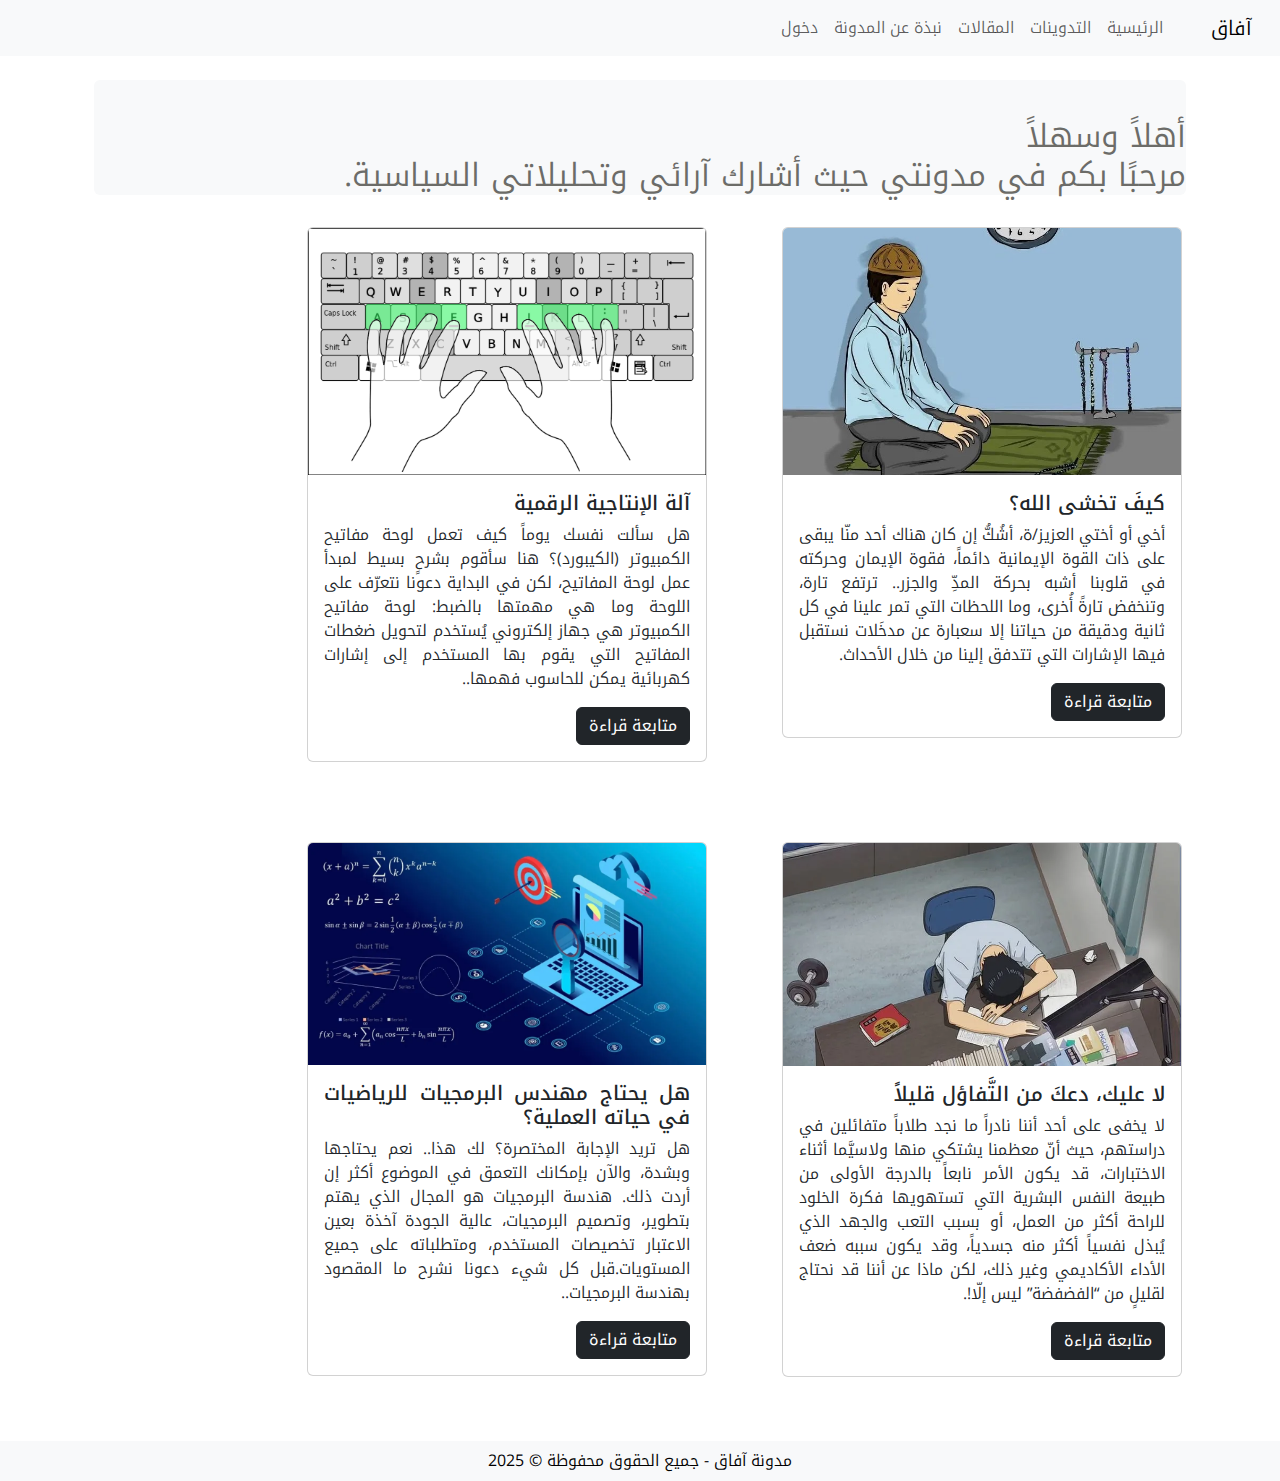
<file: index.html>
<!DOCTYPE html>
<html lang="ar" dir="rtl">

<head>
    <meta charset="UTF-8">
    <meta name="viewport" content="width=device-width, initial-scale=1.0">
    <link href="https://cdn.jsdelivr.net/npm/bootstrap@5.3.3/dist/css/bootstrap.min.css" rel="stylesheet"
        integrity="sha384-QWTKZyjpPEjISv5WaRU9OFeRpok6YctnYmDr5pNlyT2bRjXh0JMhjY6hW+ALEwIH" crossorigin="anonymous">

    <title>الرئيسية - مدونتي السياسية</title>

    <link rel="preconnect" href="https://fonts.googleapis.com">
    <link rel="preconnect" href="https://fonts.gstatic.com" crossorigin>
    <link href="https://fonts.googleapis.com/css2?family=Noto+Kufi+Arabic:wght@100..900&display=swap" rel="stylesheet">
    <link rel="stylesheet" href="style.css">
</head>

<body>

    <nav class="navbar navbar-expand-lg bg-body-tertiary">
        <div class="container-fluid">
            <a class="navbar-brand" href="#">آفاق</a>
            <button class="navbar-toggler" type="button" data-bs-toggle="collapse" data-bs-target="#navbarNav"
                aria-controls="navbarNav" aria-expanded="false" aria-label="Toggle navigation">
                <span class="navbar-toggler-icon"></span>
            </button>
            <div class="collapse navbar-collapse" id="navbarNav">
                <ul class="navbar-nav">
                    <li class="nav-item">
                        <a class="nav-link btn-outline-warning" aria-current="page" href="#">الرئيسية</a>
                    </li>
                    <li class="nav-item">
                        <a class="nav-link btn btn-outline-warning"
                            href="https://a-faq-blog.com/%d9%85%d8%af%d9%88%d9%86%d8%aa%d9%8a/">التدوينات</a>
                    </li>
                    <li class="nav-item">
                        <a class="nav-link btn btn-outline-warning" href="#">المقالات</a>
                    </li>
                    <li class="nav-item">
                        <a class="nav-link btn btn-outline-warning" href="#">نبذة عن المدونة</a>
                    </li>
                    <li class="nav-item ms-auto">
                        <a class="nav-link btn btn-outline-warning" href="login.html">دخول</a>
                    </li>

                </ul>
            </div>
        </div>
    </nav>

    <div class="container">
        <div class="container mt-4">
            <h2 class="text-center  rounded bg-light">
                <div class="ahlan"><br> أهلاً وسهلاً</div>
                <div class="hat">
                    <p class="hatt">مرحبًا بكم في مدونتي حيث أشارك آرائي وتحليلاتي السياسية.</p>
            </h2>
        </div>
    </div>
    </div>

    <div class="container overflow-hidden text-center">
        <div class="row gy-5">
            <div class="col-5">
                <div class="p-3">
                    <div class="card" style="width: 25rem;">
                        <img src="./Imgs/image.jpg" class="card-img-top" alt="...">
                        <div class="card-body">
                            <h5 class="card-title">كيفَ تخشى الله؟
                            </h5>
                            <p class="card-text">أخي أو أختي العزيز/ة، أشُكُّ إن كان هناك أحد منّا يبقى على ذات القوة
                                الإيمانية دائماً، فقوة الإيمان وحركته في قلوبنا أشبه بحركة المدِّ والجزر.. ترتفع تارة،
                                وتنخفض تارةً أُخرى، وما اللحظات التي تمر علينا في كل ثانية ودقيقة من حياتنا إلا سعبارة
                                عن
                                مدخَلات نستقبل فيها الإشارات التي تتدفق إلينا من خلال الأحداث.</p>
                            <a href="https://a-faq-blog.com/2023/04/28/%d9%83%d9%8a%d9%81%d9%8e-%d8%aa%d8%ae%d8%b4%d9%89-%d8%a7%d9%84%d9%84%d9%87%d8%9f/"
                                class="  btn btn-primary btn-dark">متابعة قراءة</a>
                        </div>
                    </div>
                </div>
            </div>
            <div class="col-5">
                <div class="p-3">
                    <div class="card" style="width: 25rem;">
                        <img src="./Imgs/img_2893.webp" class="card-img-top" alt="...">
                        <div class="card-body">
                            <h5 class="card-title">آلة الإنتاجية الرقمية</h5>
                            <p class="card-text">هل سألت نفسك يوماً كيف تعمل لوحة مفاتيح الكمبيوتر (الكيبورد)؟

                                هنا سأقوم بشرحٍ بسيط لمبدأ عمل لوحة المفاتيح، لكن في البداية دعونا نتعرّف على اللوحة وما
                                هي مهمتها بالضبط:

                                لوحة مفاتيح الكمبيوتر هي جهاز إلكتروني يُستخدم لتحويل ضغطات المفاتيح التي يقوم بها
                                المستخدم إلى إشارات كهربائية يمكن للحاسوب فهمها..</p>
                            <a href="https://a-faq-blog.com/2023/03/27/%d8%a7%d9%84%d9%84%d9%88%d8%ad%d8%a9-%d8%a7%d9%84%d8%aa%d9%8a-%d9%84%d8%a7-%d8%ba%d9%86%d9%89-%d8%b9%d9%86%d9%87%d8%a7/"
                                class=" btn btn-primary btn-dark">متابعة قراءة</a>
                        </div>
                    </div>
                </div>
            </div>
            <div class="col-5">
                <div class="p-3">
                    <div class="card" style="width: 25rem;">
                        <img src="./Imgs/img_1861.webp" class="card-img-top" alt="...">
                        <div class="card-body">
                            <h5 class="card-title">لا عليك، دعكَ من التَّفاؤل قليلاً</h5>
                            <p class="card-text">لا يخفى على أحد أننا نادراً ما نجد طلاباً متفائلين في دراستهم، حيث أنّ
                                معظمنا يشتكي منها ولاسيَّما أثناء الاختبارات، قد يكون الأمر نابعاً بالدرجة الأولى من
                                طبيعة النفس البشرية التي تستهويها فكرة الخلود للراحة أكثر من العمل، أو بسبب التعب والجهد
                                الذي يُبذل نفسياً أكثر منه جسدياً، وقد يكون سببه ضعف الأداء الأكاديمي وغير ذلك، لكن ماذا
                                عن أننا قد نحتاج لقليلٍ من “الفضفضة” ليس إلّا!.</p>
                            <a href="https://a-faq-blog.com/2023/03/27/%d8%a7%d9%84%d9%84%d9%88%d8%ad%d8%a9-%d8%a7%d9%84%d8%aa%d9%8a-%d9%84%d8%a7-%d8%ba%d9%86%d9%89-%d8%b9%d9%86%d9%87%d8%a7/"
                                class=" btn btn-primary btn-dark">متابعة قراءة</a>
                        </div>
                    </div>
                </div>
            </div>
            <div class="col-5">
                <div class="p-3">
                    <div class="card" style="width: 25rem;">
                        <img src="./Imgs/img_8936.webp" class="card-img-top" alt="...">
                        <div class="card-body">
                            <h5 class="card-title">هل يحتاج مهندس البرمجيات للرياضيات في حياته العملية؟</h5>
                            <p class="card-text">هل تريد الإجابة المختصرة؟ لك هذا.. نعم يحتاجها وبشدة، والآن بإمكانك
                                التعمق في الموضوع أكثر إن أردت ذلك.

                                هندسة البرمجيات هو المجال الذي يهتم بتطوير، وتصميم البرمجيات، عالية الجودة آخذة بعين
                                الاعتبار تخصيصات المستخدم، ومتطلباته على جميع المستويات.قبل كل شيء دعونا نشرح ما المقصود
                                بهندسة البرمجيات..</p>
                            <a href="https://a-faq-blog.com/2022/08/05/%d9%85%d8%a7-%d9%87%d9%8a-%d8%b9%d9%84%d9%88%d9%85-%d8%a7%d9%84%d8%b1%d9%8a%d8%a7%d8%b6%d9%8a%d8%a7%d8%aa-%d8%a7%d9%84%d9%85%d8%b7%d9%84%d9%88%d8%a8%d8%a9-%d9%81%d9%8a-%d8%aa%d8%ae%d8%b5%d8%b5-%d9%87/"
                                class=" btn btn-primary btn-dark">متابعة قراءة</a>
                        </div>
                    </div>
                </div>
            </div>
        </div>
    </div>
    <footer class="bg-light text-black text-center py-2 mt-5">
        <p class="mb-0"> مدونة آفاق - جميع الحقوق محفوظة © 2025</p>
    </footer>

</body>

</html>
</file>
<file: style.css>
* {
    font-family: "Noto Kufi Arabic", serif;
    font-optical-sizing: auto;
    font-optical-sizing: auto;
    font-weight: 350;
    font-style: normal;
}

/* bootstrap.css */
dt {
    font-weight: 700
        /* rtl:600 */
    ;
}

/* bootstrap.rtl.css */
dt {
    font-weight: 600;
}

.main-container {
    margin-top: 1cm;
    /* يضيف مسافة 5 سم من الأعلى */
}

.ahlan {
    color: rgb(108, 108, 104);
    text-align: justify;
    /* لضبط النصوص */
    direction: rtl;
    /* لجعل النصوص تبدأ من اليمين */
}

.col-5,
.hat {
    text-align: justify;
    /* لضبط النصوص */
    direction: rtl;
    /* لجعل النصوص تبدأ من اليمين */
    color: rgb(108, 108, 104);

}

.custom-footer {
    background-color: #f4f4f4;
    /* لون رمادي فاتح */
    color: #333;
    /* نص داكن ليتباين مع الخلفية */
}

.editor-header {
    text-align: start;
}

.editor-header h1 {
    font-family: 'Noto Kufi Arabic', sans-serif;
    color: #3e61ab;
    font-weight: bold;
}

.editor-header p {
    font-family: 'Noto Kufi Arabic', sans-serif;
    color: #6c757d;
    font-size: 1rem;
}
</file>
